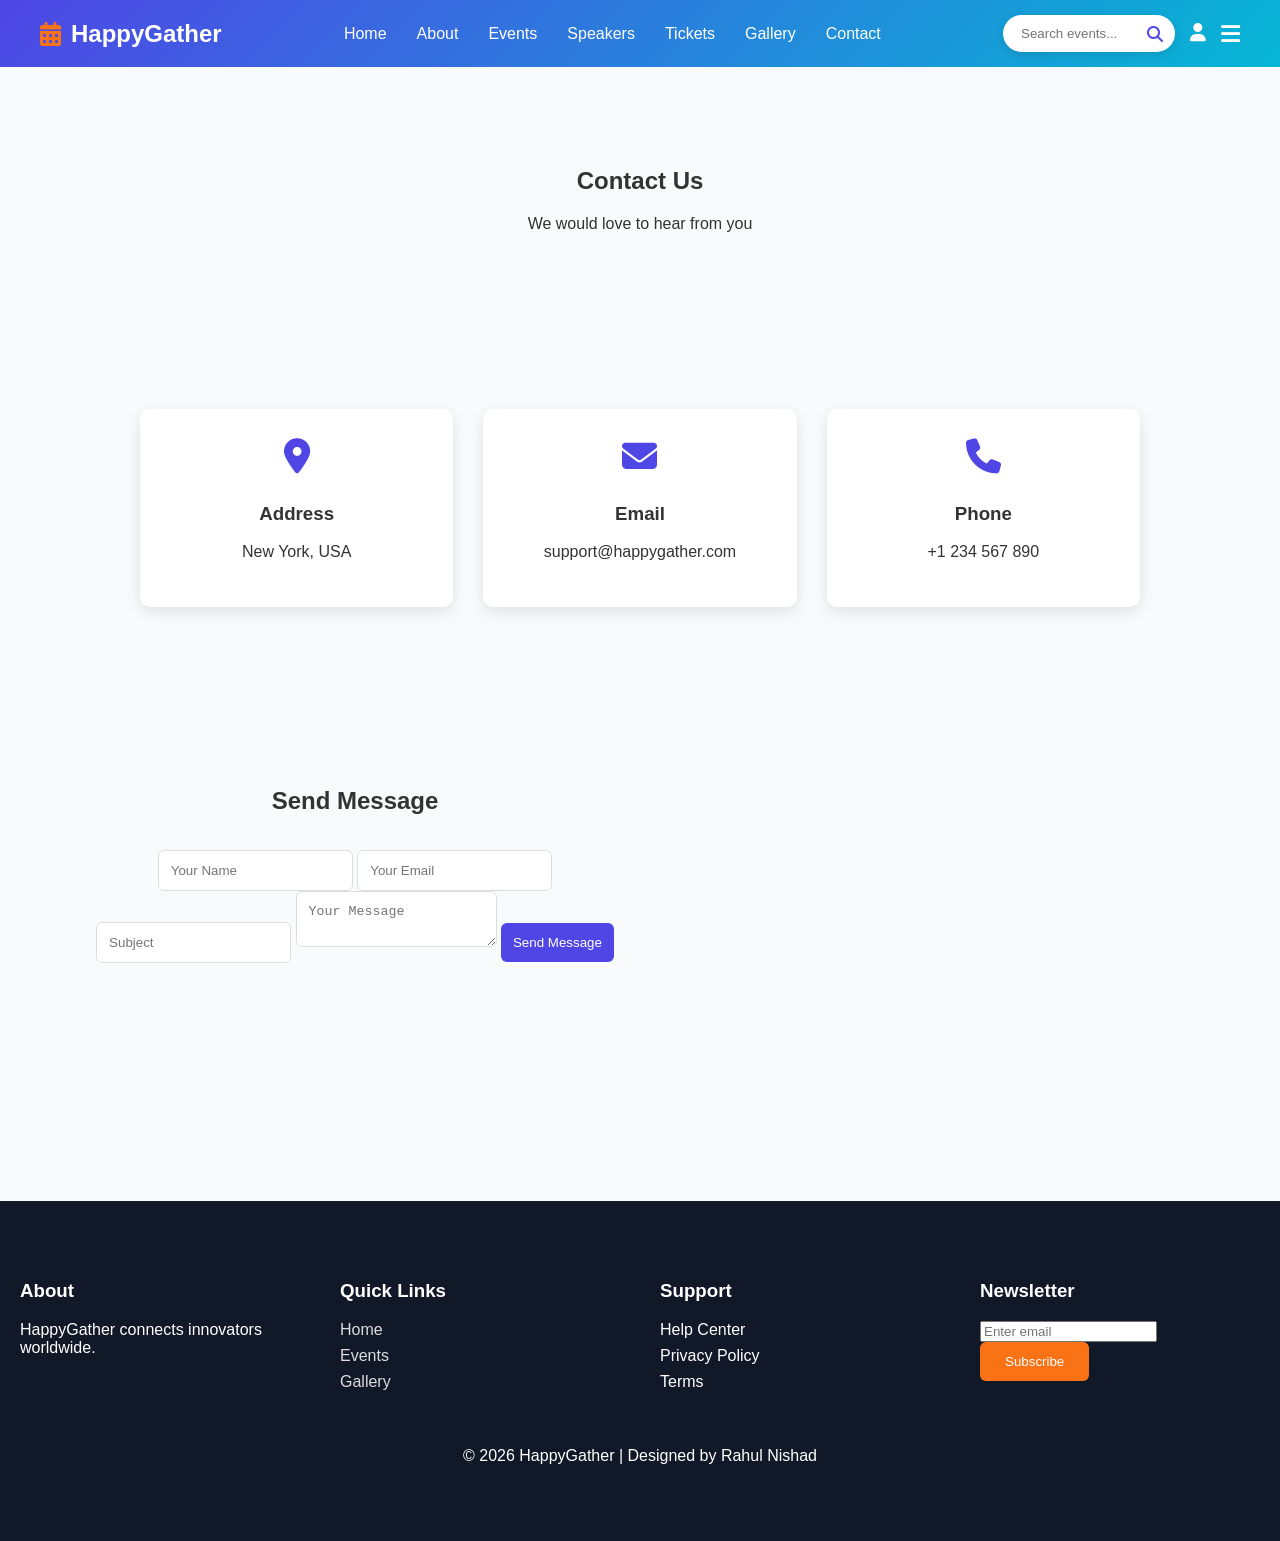
<file: contact.html>
<!DOCTYPE html>

<html lang="en">
<head>

<meta charset="UTF-8">
<meta name="viewport" content="width=device-width, initial-scale=1.0">

<title>Contact | HappyGather</title>

<link rel="stylesheet" href="style.css">

<link rel="stylesheet" href="https://cdnjs.cloudflare.com/ajax/libs/font-awesome/6.5.0/css/all.min.css">

<link rel="stylesheet" href="https://unpkg.com/aos@2.3.4/dist/aos.css">

<script src="https://code.jquery.com/jquery-3.7.1.min.js"></script>

<script src="https://unpkg.com/aos@2.3.4/dist/aos.js"></script>

</head>

<body>

<div class="page-transition"></div>

<!-- NAVBAR -->

<header id="navbar">

<div class="logo">
<i class="fa-solid fa-calendar-days"></i> HappyGather
</div>

<nav>
<a href="index.html">Home</a>
<a href="about.html">About</a>
<a href="events.html">Events</a>
<a href="speakers.html">Speakers</a>
<a href="tickets.html">Tickets</a>
<a href="gallery.html">Gallery</a>
<a href="contact.html">Contact</a>
</nav>

<div class="nav-right">

<div class="search-bar">
<input type="text" placeholder="Search events...">
<i class="fa fa-search"></i>
</div>

<div class="login-area">

<i class="fa fa-user login-icon"></i>

<div class="login-dropdown">
<a href="#">Login</a>
<a href="#">Register</a>
<a href="#">My Account</a>
</div>

</div>

<i class="fa-solid fa-bars menu-toggle"></i>

</div>

</header>

<!-- HERO -->

<section class="page-hero">

<h1 data-aos="fade-up">Contact Us</h1>

<p data-aos="fade-up" data-aos-delay="200">
We would love to hear from you
</p>

</section>

<!-- CONTACT INFO -->

<section class="contact-info">

<div class="contact-grid">

<div class="contact-card" data-aos="zoom-in">

<i class="fa-solid fa-location-dot"></i>

<h3>Address</h3>

<p>New York, USA</p>

</div>

<div class="contact-card" data-aos="zoom-in" data-aos-delay="200">

<i class="fa-solid fa-envelope"></i>

<h3>Email</h3>

<p>support@happygather.com</p>

</div>

<div class="contact-card" data-aos="zoom-in" data-aos-delay="400">

<i class="fa-solid fa-phone"></i>

<h3>Phone</h3>

<p>+1 234 567 890</p>

</div>

</div>

</section>

<!-- CONTACT FORM -->

<section class="contact-section">

<div class="contact-container">

<div class="contact-form" data-aos="fade-right">

<h2>Send Message</h2>

<form>

<input type="text" placeholder="Your Name" required>

<input type="email" placeholder="Your Email" required>

<input type="text" placeholder="Subject">

<textarea placeholder="Your Message"></textarea>

<button type="submit">Send Message</button>

</form>

</div>

<div class="contact-map" data-aos="fade-left">

<iframe 
src="https://www.google.com/maps?q=New%20York&output=embed"
width="100%" 
height="350" 
style="border:0;">
</iframe>

</div>

</div>

</section>

<!-- FOOTER -->

<footer>

<div class="footer-grid">

<div>
<h3>About</h3>
<p>HappyGather connects innovators worldwide.</p>
</div>

<div>
<h3>Quick Links</h3>
<ul>
<li><a href="index.html">Home</a></li>
<li><a href="events.html">Events</a></li>
<li><a href="gallery.html">Gallery</a></li>
</ul>
</div>

<div>
<h3>Support</h3>
<ul>
<li>Help Center</li>
<li>Privacy Policy</li>
<li>Terms</li>
</ul>
</div>

<div>
<h3>Newsletter</h3>
<input type="email" placeholder="Enter email">
<button>Subscribe</button>
</div>

</div>

<p style="text-align:center;margin-top:40px;">
© 2026 HappyGather | Designed by Rahul Nishad
</p>

</footer>

<script>

AOS.init({
duration:1000,
once:true
});

</script>

<script src="script.js"></script>

</body>
</html>
</file>
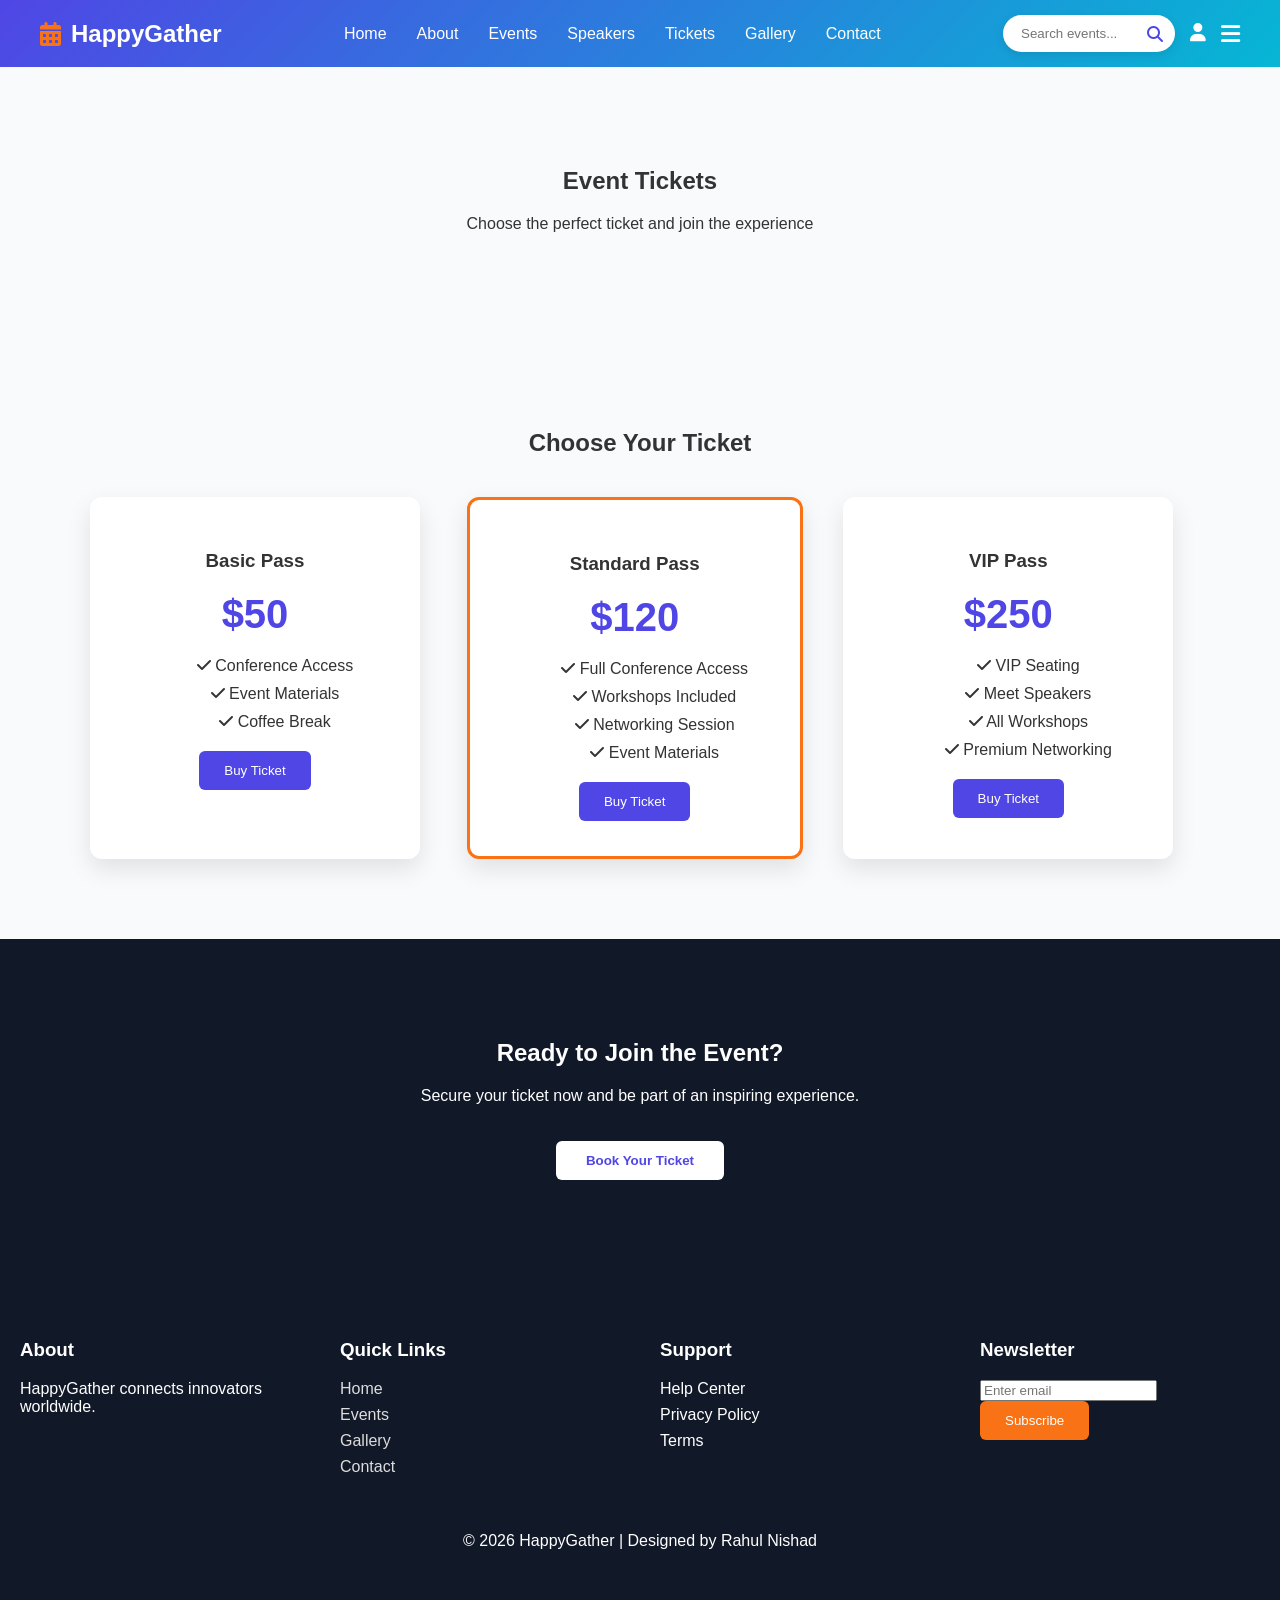
<file: tickets.html>
<!DOCTYPE html>

<html lang="en">
<head>

<meta charset="UTF-8">
<meta name="viewport" content="width=device-width, initial-scale=1.0">

<title>Tickets | HappyGather</title>

<link rel="stylesheet" href="style.css">

<link rel="stylesheet" href="https://cdnjs.cloudflare.com/ajax/libs/font-awesome/6.5.0/css/all.min.css">

<link rel="stylesheet" href="https://unpkg.com/aos@2.3.4/dist/aos.css">

<script src="https://code.jquery.com/jquery-3.7.1.min.js"></script>

<script src="https://unpkg.com/aos@2.3.4/dist/aos.js"></script>

</head>

<body>

<div class="page-transition"></div>

<!-- NAVBAR -->

<header id="navbar">

<div class="logo">
<i class="fa-solid fa-calendar-days"></i> HappyGather
</div>

<nav>
<a href="index.html">Home</a>
<a href="about.html">About</a>
<a href="events.html">Events</a>
<a href="speakers.html">Speakers</a>
<a href="tickets.html">Tickets</a>
<a href="gallery.html">Gallery</a>
<a href="contact.html">Contact</a>
</nav>

<div class="nav-right">

<div class="search-bar">
<input type="text" placeholder="Search events...">
<i class="fa fa-search"></i>
</div>

<div class="login-area">

<i class="fa fa-user login-icon"></i>

<div class="login-dropdown">
<a href="#">Login</a>
<a href="#">Register</a>
<a href="#">My Account</a>
</div>

</div>

<i class="fa-solid fa-bars menu-toggle"></i>

</div>

</header>

<!-- HERO -->

<section class="page-hero">

<h1 data-aos="fade-up">Event Tickets</h1>

<p data-aos="fade-up" data-aos-delay="200">
Choose the perfect ticket and join the experience
</p>

</section>

<!-- TICKET PRICING -->

<section class="ticket-section">

<h2 data-aos="fade-up">Choose Your Ticket</h2>

<div class="ticket-grid">

<div class="ticket-card" data-aos="zoom-in">

<h3>Basic Pass</h3>

<div class="ticket-price">$50</div>

<ul>

<li><i class="fa fa-check"></i> Conference Access</li>
<li><i class="fa fa-check"></i> Event Materials</li>
<li><i class="fa fa-check"></i> Coffee Break</li>

</ul>

<button class="ticket-btn">Buy Ticket</button>

</div>

<div class="ticket-card popular" data-aos="zoom-in" data-aos-delay="200">

<h3>Standard Pass</h3>

<div class="ticket-price">$120</div>

<ul>

<li><i class="fa fa-check"></i> Full Conference Access</li>
<li><i class="fa fa-check"></i> Workshops Included</li>
<li><i class="fa fa-check"></i> Networking Session</li>
<li><i class="fa fa-check"></i> Event Materials</li>

</ul>

<button class="ticket-btn">Buy Ticket</button>

</div>

<div class="ticket-card" data-aos="zoom-in" data-aos-delay="400">

<h3>VIP Pass</h3>

<div class="ticket-price">$250</div>

<ul>

<li><i class="fa fa-check"></i> VIP Seating</li>
<li><i class="fa fa-check"></i> Meet Speakers</li>
<li><i class="fa fa-check"></i> All Workshops</li>
<li><i class="fa fa-check"></i> Premium Networking</li>

</ul>

<button class="ticket-btn">Buy Ticket</button>

</div>

</div>

</section>

<!-- CTA SECTION -->

<section class="ticket-cta">

<h2 data-aos="fade-up">Ready to Join the Event?</h2>

<p data-aos="fade-up" data-aos-delay="200">
Secure your ticket now and be part of an inspiring experience.
</p>

<button class="cta-btn">Book Your Ticket</button>

</section>

<!-- FOOTER -->

<footer>

<div class="footer-grid">

<div>
<h3>About</h3>
<p>HappyGather connects innovators worldwide.</p>
</div>

<div>
<h3>Quick Links</h3>
<ul>
<li><a href="index.html">Home</a></li>
<li><a href="events.html">Events</a></li>
<li><a href="gallery.html">Gallery</a></li>
<li><a href="contact.html">Contact</a></li>
</ul>
</div>

<div>
<h3>Support</h3>
<ul>
<li>Help Center</li>
<li>Privacy Policy</li>
<li>Terms</li>
</ul>
</div>

<div>
<h3>Newsletter</h3>
<input type="email" placeholder="Enter email">
<button>Subscribe</button>
</div>

</div>

<p style="text-align:center;margin-top:40px;">
© 2026 HappyGather | Designed by Rahul Nishad
</p>

</footer>

<script>

AOS.init({
duration:1000,
once:true
});

</script>

<script src="script.js"></script>

</body>
</html>
</file>
<file: style.css>
/* -------------------------
GLOBAL VARIABLES
------------------------- */

:root{
--primary:#4F46E5;
--secondary:#06B6D4;
--accent:#F97316;
--light:#F9FAFB;
--dark:#111827;
}

/* -------------------------
BODY
------------------------- */

body{
margin:0;
font-family:'Poppins', sans-serif;
background:var(--light);
color:#333;
transition:0.3s;
overflow-x:hidden;
}

/* -------------------------
NAVBAR
------------------------- */

header{
display:flex;
justify-content:space-between;
align-items:center;
padding:15px 40px;
background:linear-gradient(135deg,var(--primary),var(--secondary));
color:white;
position:sticky;
top:0;
z-index:1000;
flex-wrap:wrap;
}

/* LOGO */

.logo{
font-size:24px;
font-weight:bold;
display:flex;
align-items:center;
gap:10px;
}

.logo i{
color:var(--accent);
}

/* NAV LINKS */

nav{
display:flex;
align-items:center;
}

nav a{
margin:0 15px;
color:white;
text-decoration:none;
font-weight:500;
position:relative;
}

/* Animated underline */

nav a::after{
content:"";
position:absolute;
width:0;
height:2px;
background:var(--accent);
left:0;
bottom:-5px;
transition:0.3s;
}

nav a:hover::after{
width:100%;
}

/* RIGHT NAV */

.nav-right{
display:flex;
align-items:center;
gap:15px;
}

/* SEARCH BAR */

.search-bar{
display:flex;
align-items:center;
background:white;
border-radius:25px;
padding:5px 12px;
box-shadow:0 3px 10px rgba(0,0,0,0.1);
}

.search-bar input{
border:none;
outline:none;
padding:6px;
width:120px;
}

.search-bar i{
color:var(--primary);
cursor:pointer;
}

/* LOGIN ICON */

.login-icon{
font-size:18px;
cursor:pointer;
transition:0.3s;
}

.login-icon:hover{
color:var(--accent);
}

/* LOGIN DROPDOWN */

.login-area{
position:relative;
}

.login-dropdown{
position:absolute;
top:40px;
right:0;
background:white;
width:160px;
border-radius:6px;
box-shadow:0 5px 15px rgba(0,0,0,0.2);
display:none;
overflow:hidden;
z-index:1000;
}

.login-dropdown a{
display:block;
padding:10px;
color:#333;
text-decoration:none;
}

.login-dropdown a:hover{
background:#f3f4f6;
}

/* NAV DROPDOWN */

.nav-dropdown{
position:absolute;
top:60px;
right:40px;
background:white;
color: #111827;
width:200px;
border-radius:8px;
box-shadow:0 10px 25px rgba(0,0,0,0.2);
display:none;
z-index:1000;
}

.nav-dropdown ul{
list-style:none;
margin:0;
padding:10px 0;
}

.nav-dropdown li{
padding:12px 20px;
cursor:pointer;
transition:0.3s;
font-size:14px;
}

.nav-dropdown li i{
margin-right:10px;
color:var(--primary);
}

.nav-dropdown li:hover{
background:#f3f4f6;
}

/* MOBILE MENU */

.menu-toggle{
font-size:22px;
cursor:pointer;
display:none;
}

/* -------------------------
NAVBAR SCROLL EFFECT
------------------------- */

.scrolled{
box-shadow:0 5px 20px rgba(0,0,0,0.2);
}

/* -------------------------
HERO SLIDER
------------------------- */

.heroSlider{
height:500px;
}

.swiper-slide{
display:flex;
justify-content:center;
align-items:center;
text-align:center;
color:white;
position:relative;
background-size:cover;
background-position:center;
}

/* DARK OVERLAY */

.swiper-slide::before{
content:"";
position:absolute;
top:0;
left:0;
width:100%;
height:100%;
background:rgba(0,0,0,0.5);
}

/* CONTENT */

.hero-content{
justify-content:center;
align-items:center;
text-align:center;
position:relative;
z-index:2;
max-width:600px;
}

.hero-content h2{
font-size:40px;
margin-bottom:10px;
}

.hero-content p{
font-size:18px;
margin-bottom:20px;
}

/* BUTTON */

.hero-btn{
background:#F97316;
padding:12px 25px;
border-radius:30px;
color:white;
text-decoration:none;
font-weight:500;
transition:0.3s;
}

.hero-btn:hover{
background:#ea580c;
transform:translateY(-3px);
}

/* EVENT IMAGES */

.slide1{
background-image:url("https://images.unsplash.com/photo-1540575467063-178a50c2df87");
}

.slide2{
background-image:url("https://images.unsplash.com/photo-1527529482837-4698179dc6ce?w=500&auto=format&fit=crop&q=60&ixlib=rb-4.1.0&ixid=M3wxMjA3fDB8MHxzZWFyY2h8Mnx8ZXZlbnRzfGVufDB8fDB8fHww");
}

.slide3{
background-image:url("https://images.unsplash.com/photo-1521737604893-d14cc237f11d");
}


/* -------------------------
SECTIONS
------------------------- */

section{
padding:80px 20px;
text-align:center;
}

/* -------------------------
EVENT FILTER
------------------------- */

.event-filter{
margin-bottom:40px;
}

.filter-btn{
padding:10px 20px;
border:none;
margin:5px;
background:#e5e7eb;
cursor:pointer;
border-radius:20px;
transition:0.3s;
}

.filter-btn:hover{
background:var(--accent);
color:white;
}

.filter-btn.active{
background:var(--primary);
color:white;
}

/* -------------------------
EVENT CARDS
------------------------- */

.event-container{
display:flex;
justify-content:center;
gap:30px;
flex-wrap:wrap;
}

.event-card{
background:white;
padding:20px;
width:260px;
border-radius:12px;
transition:all 0.3s ease;
box-shadow:0 5px 15px rgba(0,0,0,0.1);
will-change:transform;
}

.event-card img{
width:100%;
border-radius:10px;
margin-bottom:10px;
}

.event-card:hover{
transform:translateY(-10px) scale(1.02);
box-shadow:0 15px 30px rgba(0,0,0,0.2);
}

/* -------------------------
SPEAKERS
------------------------- */

#speakers{
background:#f3f4f6;
}

.speaker-container{
display:flex;
justify-content:center;
gap:30px;
flex-wrap:wrap;
}

.speaker-card{
background:white;
padding:20px;
border-radius:12px;
width:200px;
transition:all 0.3s ease;
box-shadow:0 5px 15px rgba(0,0,0,0.1);
}

.speaker-card img{
width:120px;
height:120px;
border-radius:50%;
margin-bottom:15px;
transition:0.3s;
}

.speaker-card:hover img{
transform:scale(1.1);
}

.speaker-card:hover{
transform:translateY(-10px);
}

/* SPEAKER SOCIAL */

.speaker-social{
margin-top:10px;
}

.speaker-social i{
margin:5px;
color:var(--primary);
cursor:pointer;
transition:0.3s;
}

.speaker-social i:hover{
color:var(--accent);
transform:scale(1.2);
}

/* -------------------------
TICKETS
------------------------- */

#tickets{
background:#f9fafb;
}

.ticket-container{
display:flex;
justify-content:center;
gap:30px;
flex-wrap:wrap;
}

.ticket-card{
background:white;
width:260px;
padding:30px;
border-radius:12px;
text-align:center;
transition:all 0.3s ease;
box-shadow:0 5px 15px rgba(0,0,0,0.1);
}

.ticket-card:hover{
transform:translateY(-10px);
}

.ticket-card .price{
font-size:40px;
color:var(--primary);
margin:15px 0;
}

.ticket-card.popular{
border:3px solid var(--accent);
}

/* -------------------------
STATS
------------------------- */

#stats{
background:linear-gradient(135deg,var(--primary),var(--secondary));
color:white;
padding:80px 20px;
}

.stats-container{
display:flex;
justify-content:center;
gap:60px;
flex-wrap:wrap;
}

.stat h2{
font-size:50px;
margin-bottom:10px;
}

/* -------------------------
PARALLAX
------------------------- */

.parallax{
background:url(https://picsum.photos/1600/900) center/cover no-repeat;
background-attachment:fixed;
height:400px;
display:flex;
justify-content:center;
align-items:center;
font-size:40px;
color:white;
font-weight:bold;
}

/* -------------------------
GALLERY
------------------------- */

.gallery{
display:grid;
grid-template-columns:repeat(auto-fit,minmax(200px,1fr));
gap:20px;
max-width:1000px;
margin:auto;
}

.gallery img{
width:100%;
border-radius:10px;
transition:0.3s;
box-shadow:0 5px 15px rgba(0,0,0,0.2);
}

.gallery img:hover{
transform:scale(1.1);
}

/* -------------------------
CONTACT
------------------------- */

#contact form{
display:flex;
flex-direction:column;
align-items:center;
}

#contact input,
#contact textarea{
margin:10px auto;
padding:10px;
width:300px;
border-radius:5px;
border:1px solid #ccc;
}

#contact textarea{
height:100px;
}

/* BUTTON */

button{
background:var(--accent);
color:white;
border:none;
padding:12px 25px;
cursor:pointer;
border-radius:6px;
transition:all 0.3s;
}

button:hover{
background:#ea580c;
transform:translateY(-3px);
box-shadow:0 10px 20px rgba(0,0,0,0.2);
}

/* -------------------------
FOOTER
------------------------- */

footer{
background:#111827;
color:white;
padding:60px 20px;
}

.footer-grid{
display:grid;
grid-template-columns:repeat(auto-fit,minmax(200px,1fr));
gap:40px;
text-align:left;
}

footer ul{
list-style:none;
padding:0;
}

footer ul li{
margin:8px 0;
}

footer ul li a{
color:#ddd;
text-decoration:none;
transition:0.3s;
}

footer ul li a:hover{
color:var(--accent);
}

/* -------------------------
RESPONSIVE
------------------------- */

@media(max-width:768px){

nav{
display:none;
position:absolute;
top:70px;
left:0;
width:100%;
background:var(--primary);
flex-direction:column;
}

nav.active{
display:flex;
}

nav a{
display:block;
padding:15px;
}

.menu-toggle{
display:block;
}

.heroSlider{
height:350px;
}

.swiper-slide{
font-size:22px;
}

.search-bar{
display:none;
}

.gallery img{
width:100%;
}

.parallax{
background-attachment:scroll;
}

}

/* HERO */

.about-hero{
background:linear-gradient(135deg,#4F46E5,#06B6D4);
color:white;
text-align:center;
padding:120px 20px;
min-height:420px;
display:flex;
flex-direction:column;
justify-content:center;
align-items:center;
}

.about-hero h1{
font-size:48px;
margin-bottom:15px;
}

.about-hero p{
font-size:20px;
max-width:600px;
}

/* ABOUT */

.about-container{
display:flex;
align-items:center;
justify-content:center;
gap:50px;
padding:80px 40px;
flex-wrap:wrap;
}

.about-image img{
width:100%;
max-width:450px;
height:300px;
object-fit:cover;
border-radius:12px;
box-shadow:0 10px 25px rgba(0,0,0,0.2);
}

.about-text{
max-width:520px;
font-size:16px;
line-height:1.7;
color:#444;
}

/* STATS */

.about-stats{
background:#111827;
color:white;
padding:90px 20px;
}

.stats-grid{
display:flex;
justify-content:center;
gap:60px;
flex-wrap:wrap;
text-align:center;
}

.stat h2{
font-size:40px;
color:#06B6D4;
}

.stat p{
font-size:16px;
opacity:0.9;
}

/* MISSION */

.mission-section{
display:flex;
justify-content:center;
gap:40px;
padding:80px 20px;
flex-wrap:wrap;
}

.mission-card{
background:white;
padding:35px;
width:280px;
border-radius:12px;
box-shadow:0 10px 25px rgba(0,0,0,0.1);
text-align:center;
transition:all 0.3s ease;
}

.mission-card:hover{
transform:translateY(-10px);
box-shadow:0 15px 35px rgba(0,0,0,0.2);
}

.mission-card i{
font-size:38px;
margin-bottom:10px;
color:#4F46E5;
}

/* TEAM */

.team-section{
text-align:center;
padding:80px 20px;
}

.team-grid{
display:flex;
justify-content:center;
gap:30px;
flex-wrap:wrap;
margin-top:40px;
}

.team-card{
background:white;
padding:25px;
border-radius:12px;
width:230px;
box-shadow:0 5px 15px rgba(0,0,0,0.1);
transition:all 0.3s ease;
text-align:center;
}

.team-card img{
width:130px;
height:130px;
border-radius:50%;
object-fit:cover;
margin-bottom:15px;
}

.team-card:hover{
transform:translateY(-12px);
box-shadow:0 15px 35px rgba(0,0,0,0.2);
}

/* WHY */

.why-section{
background:#f3f4f6;
padding:80px 20px;
text-align:center;
}

.why-grid{
display:flex;
justify-content:center;
gap:30px;
flex-wrap:wrap;
margin-top:40px;
}

.why-card{
background:white;
padding:30px;
border-radius:12px;
width:260px;
box-shadow:0 10px 25px rgba(0,0,0,0.1);
transition:0.3s;
}

.why-card:hover{
transform:translateY(-10px);
box-shadow:0 15px 35px rgba(0,0,0,0.2);
}

.why-card i{
font-size:35px;
margin-bottom:10px;
color:#F97316;
}

/* CTA */

.cta-section{
background:#4F46E5;
color:white;
text-align:center;
padding:80px 20px;
}

.cta-btn{
background:white;
color:#4F46E5;
padding:12px 30px;
border:none;
border-radius:6px;
margin-top:20px;
cursor:pointer;
font-weight:bold;
}

.cta-btn:hover{
background:#e5e7eb;
}

/* EVENTS HERO */

.events-hero{
background:linear-gradient(135deg,#4F46E5,#06B6D4);
color:white;
text-align:center;
padding:120px 20px;
}

/* EVENT GRID */

.events-container{
display:grid;
grid-template-columns:repeat(auto-fit,minmax(280px,1fr));
gap:30px;
padding:60px;
max-width:1200px;
margin:auto;
}

/* EVENT CARD */

.event-card{
background:white;
border-radius:12px;
overflow:hidden;
box-shadow:0 5px 15px rgba(0,0,0,0.1);
transition:0.3s;
}

.event-card:hover{
transform:translateY(-10px);
box-shadow:0 20px 40px rgba(0,0,0,0.2);
}

.event-card img{
width:100%;
height:200px;
object-fit:cover;
}

.event-info{
padding:20px;
}

.event-price{
font-size:22px;
color:#F97316;
margin:10px 0;
font-weight:bold;
}

.event-btn{
background:#4F46E5;
border:none;
padding:10px 20px;
color:white;
border-radius:6px;
cursor:pointer;
}

.speaker-section{
padding:80px 20px;
background:#f9fafb;
}

.speaker-grid{
display:grid;
grid-template-columns:repeat(auto-fit,minmax(250px,1fr));
gap:30px;
max-width:1200px;
margin:auto;
}

.speaker-card{
background:white;
padding:25px;
border-radius:12px;
text-align:center;
box-shadow:0 5px 15px rgba(0,0,0,0.1);
transition:0.3s;
}

.speaker-card:hover{
transform:translateY(-10px);
box-shadow:0 20px 40px rgba(0,0,0,0.2);
}

.speaker-card img{
width:120px;
height:120px;
border-radius:50%;
object-fit:cover;
margin-bottom:15px;
}

.speaker-social i{
margin:8px;
font-size:18px;
cursor:pointer;
color:#4F46E5;
}

.speaker-social i:hover{
color:#F97316;
}

.ticket-section{
padding:80px 20px;
text-align:center;
}

.ticket-grid{
display:grid;
grid-template-columns:repeat(auto-fit,minmax(260px,1fr));
gap:30px;
max-width:1100px;
margin:auto;
margin-top:40px;
}

.ticket-card{
background:white;
padding:35px;
border-radius:12px;
box-shadow:0 10px 25px rgba(0,0,0,0.1);
transition:0.3s;
}

.ticket-card:hover{
transform:translateY(-12px);
box-shadow:0 20px 40px rgba(0,0,0,0.2);
}

.ticket-price{
font-size:40px;
color:#4F46E5;
margin:20px 0;
font-weight:bold;
}

.ticket-card ul{
list-style:none;
margin:20px 0;
}

.ticket-card ul li{
margin:10px 0;
}

.ticket-btn{
background:#4F46E5;
color:white;
border:none;
padding:12px 25px;
border-radius:6px;
cursor:pointer;
}

.ticket-btn:hover{
background:#4338CA;
}

.ticket-cta{
background:#111827;
color:white;
text-align:center;
padding:80px 20px;
}

.gallery-filter{
text-align:center;
padding:40px 20px;
}

.g-btn{
padding:10px 20px;
margin:5px;
border:none;
border-radius:20px;
background:#e5e7eb;
cursor:pointer;
}

.g-btn.active{
background:#4F46E5;
color:white;
}

.gallery-section{
padding:40px;
}

.gallery-grid{
display:grid;
grid-template-columns:repeat(auto-fit,minmax(250px,1fr));
gap:20px;
max-width:1200px;
margin:auto;
}

.gallery-item{
overflow:hidden;
border-radius:10px;
cursor:pointer;
}

.gallery-item img{
width:100%;
height:220px;
object-fit:cover;
transition:0.4s;
}

.gallery-item:hover img{
transform:scale(1.1);
}

/* LIGHTBOX */

.lightbox{
position:fixed;
top:0;
left:0;
width:100%;
height:100%;
background:rgba(0,0,0,0.8);
display:none;
align-items:center;
justify-content:center;
}

.lightbox-img{
max-width:90%;
max-height:80%;
}

.close{
position:absolute;
top:30px;
right:40px;
font-size:40px;
color:white;
cursor:pointer;
}

.contact-info{
padding:80px 20px;
background:#f9fafb;
}

.contact-grid{
display:grid;
grid-template-columns:repeat(auto-fit,minmax(220px,1fr));
gap:30px;
max-width:1000px;
margin:auto;
}

.contact-card{
background:white;
padding:30px;
text-align:center;
border-radius:10px;
box-shadow:0 5px 15px rgba(0,0,0,0.1);
transition:0.3s;
}

.contact-card:hover{
transform:translateY(-10px);
box-shadow:0 20px 40px rgba(0,0,0,0.2);
}

.contact-card i{
font-size:35px;
color:#4F46E5;
margin-bottom:10px;
}

.contact-section{
padding:80px 20px;
}

.contact-container{
display:flex;
flex-wrap:wrap;
gap:40px;
max-width:1100px;
margin:auto;
}

.contact-form{
flex:1;
display:flex;
flex-direction:column;
gap:15px;
}

.contact-form input,
.contact-form textarea{
padding:12px;
border:1px solid #ddd;
border-radius:6px;
}

.contact-form button{
background:#4F46E5;
color:white;
padding:12px;
border:none;
border-radius:6px;
cursor:pointer;
}

.contact-form button:hover{
background:#4338CA;
}

.contact-map{
flex:1;
}

/* PAGE SLIDE ANIMATION */

.page-transition{
transform:translateY(100%);
animation:pageSlide 0.8s ease forwards;
}

/* SLIDE UP */

@keyframes pageSlide{

0%{
transform:translateY(100%);
opacity:0;
}

100%{
transform:translateY(0);
opacity:1;
}

}
</file>
